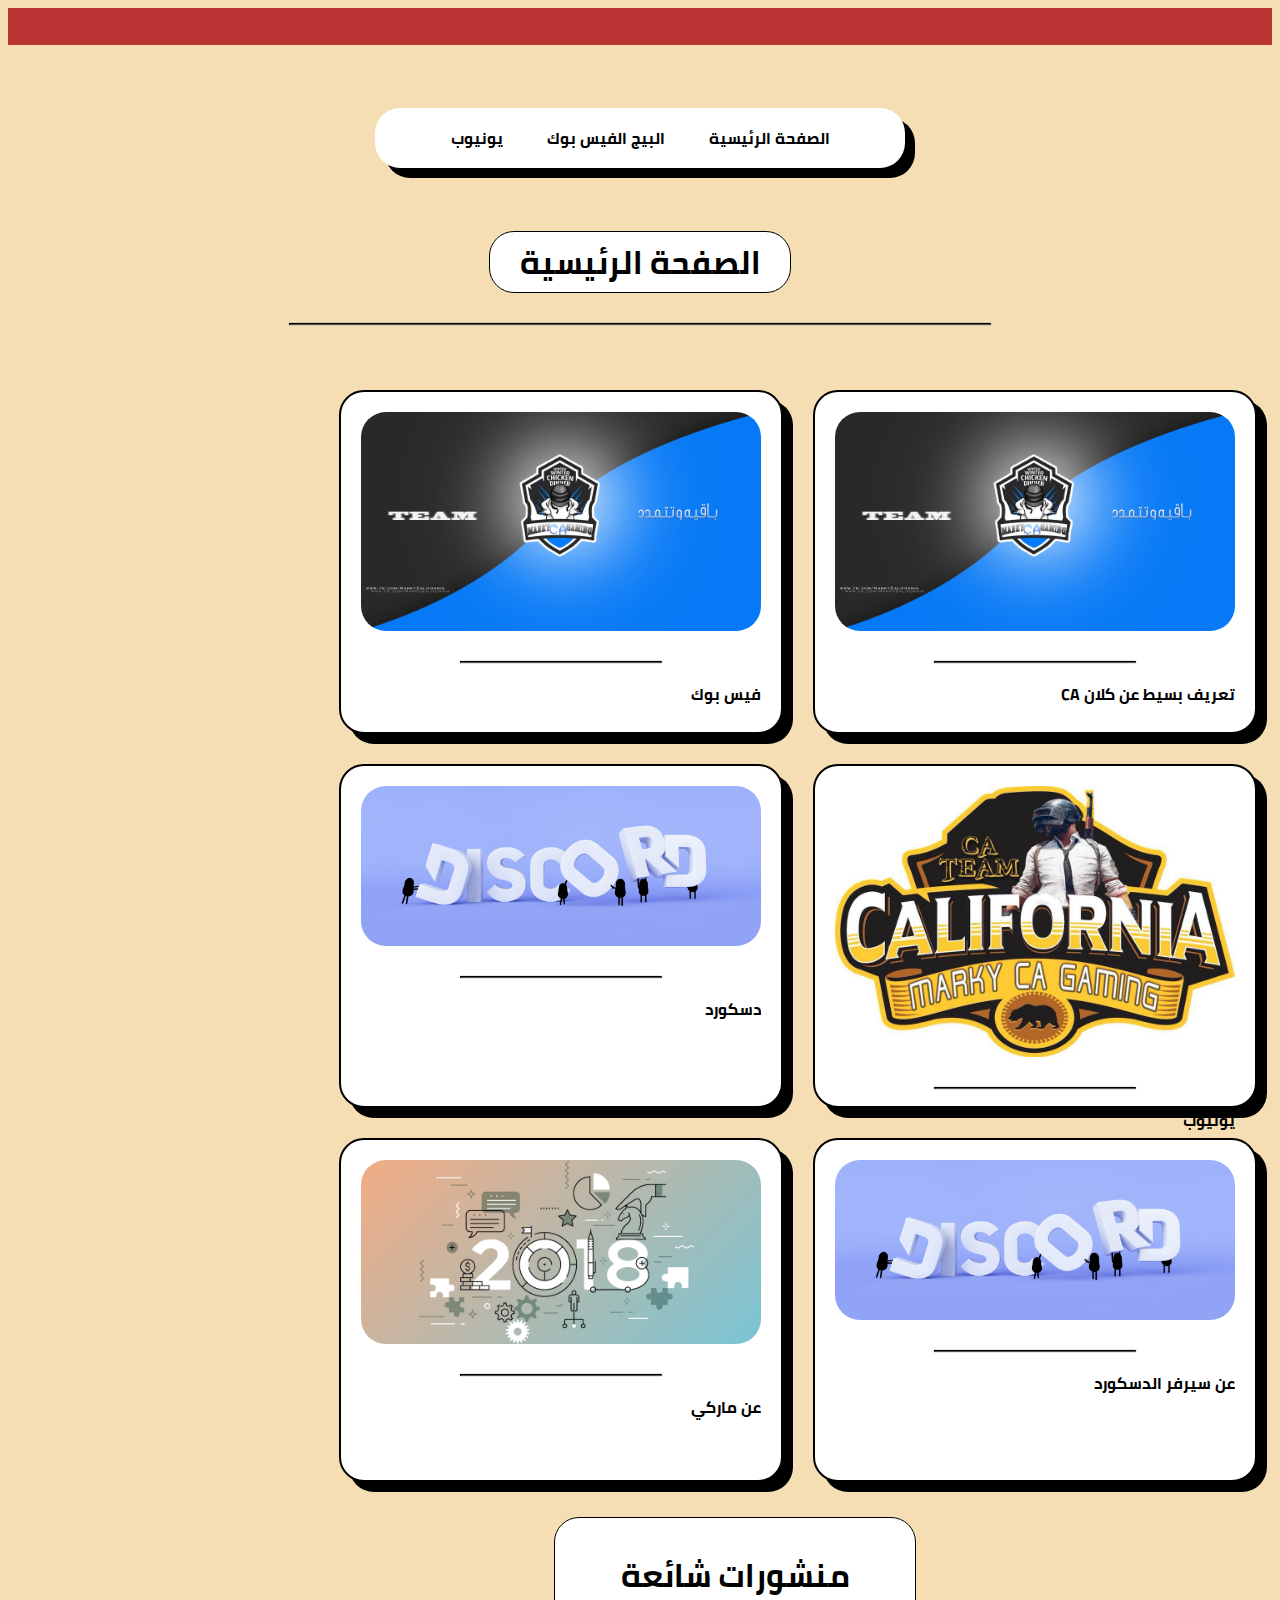
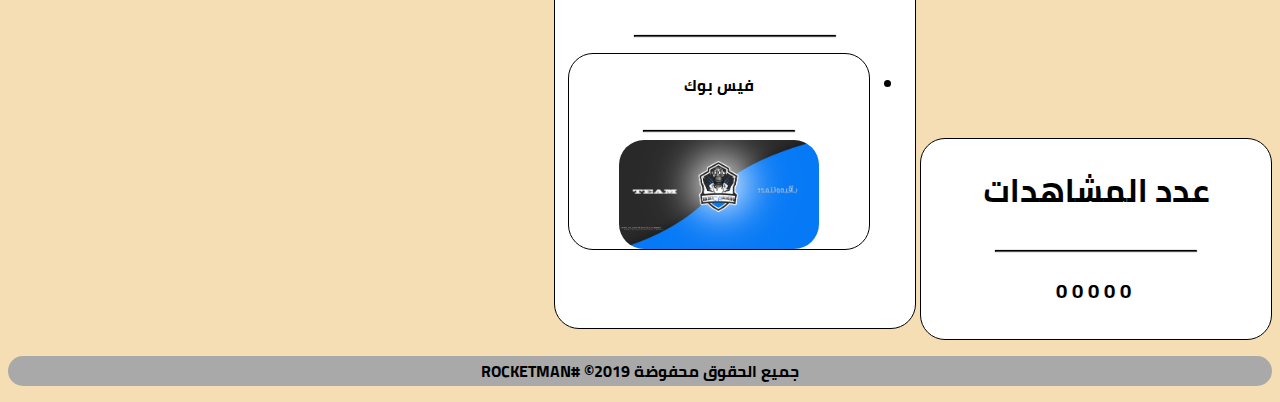
<file: index.html>
<!DOCTYP hyml>
<html>
    <head>
<link rel="icon" href="https://cdn.discordapp.com/attachments/539567141284872200/637704074564730898/20191026_202814.png" type="image/icon type">
        <meta charset="utf8">
        <title>Marky CA Gaming</title>
        <link href="style.css" rel="stylesheet" >
<div align="center">
 <marquee behavior="alternate" bgcolor="#bb3434" direction="left" height:="" 
 loop="7" scrollamount="1" scrolldelay="2" width="100%">
 <span style="font-size: 20px;color:#FFFFFF">
 New Website For Marky CA Gaming</span></marquee>
</div>

    </head>
    <body dir="rtl">
        <nav>
            <ul>
                 <a href="index.html"> <li>الصفحة الرئيسية</li></a>
                <a href="blog.html"> <li>البيج الفيس بوك</li></a>
                <a href="https://www.youtube.com/channel/UCHYS-JonWxpCRHR940MrH5w"> <li>يونيوب</li></a>
            </ul>
        </nav>
        
        <section>
            <h1>الصفحة الرئيسية</h1>
            <hr>
            <div class="div-big">
                <div class="div-small">
                    <a href="m1.html">
                    <img class="img1" src="host.png">
                    <hr>
                    <p>تعريف بسيط عن كلان   CA </p>
                        </a>
                
                </div>
                 <div class="div-small">
                    <a href="m2.html">
                    <img class="img1" src="img%206.jpg">
                    <hr>
                    <p>فيس بوك</p>
                        </a>
                </div>
                 <div class="div-small">
                    <a href="m3.html">
                    <img class="img1" src="img%202.jpg">
                    <hr>
                    <p >يوتيوب</p>
                        </a>
                </div>
                 <div class="div-small">
                    <a href="m4.html">
                    <img class="img1" src="img%203.jpg">
                    <hr>
                    <p >دسكورد</p>
                        </a>
                </div>
                  <div class="div-small">
                    <a href="m5.html">
                    <img class="img1" src="img%203.jpg">
                    <hr>
                    <p >عن سيرفر الدسكورد</p>
                        </a>
                </div>
                  <div class="div-small">
                   <a href="m6.html">
                    <img class="img1" src="img5.jpg">
                    <hr>
                    <p >عن ماركي </p>
                        </a>
                </div>
            </div>
        </section>
        <aside class="aside1">
            <h1>عدد المشاهدات</h1>
            <hr class="hr-aside">
            <p class="viwo">00000</p>
        </aside>
        <aside class="aside2">
         <h1>منشورات شائعة</h1>
            <hr class="hr-aside">
            <ul>
               <li>
                <p >فيس بوك </p>
                    <hr class="hr-aside2">
                   <img class="img2" src="img%206.jpg">
                </li>
            </ul>
        </aside>
        <div class="cler"></div>
        <footer>
        <p>جميع الحقوق محفوضة 2019&copy; #ROCKETMAN </p>
        </footer>
    </body>
</html>
</file>
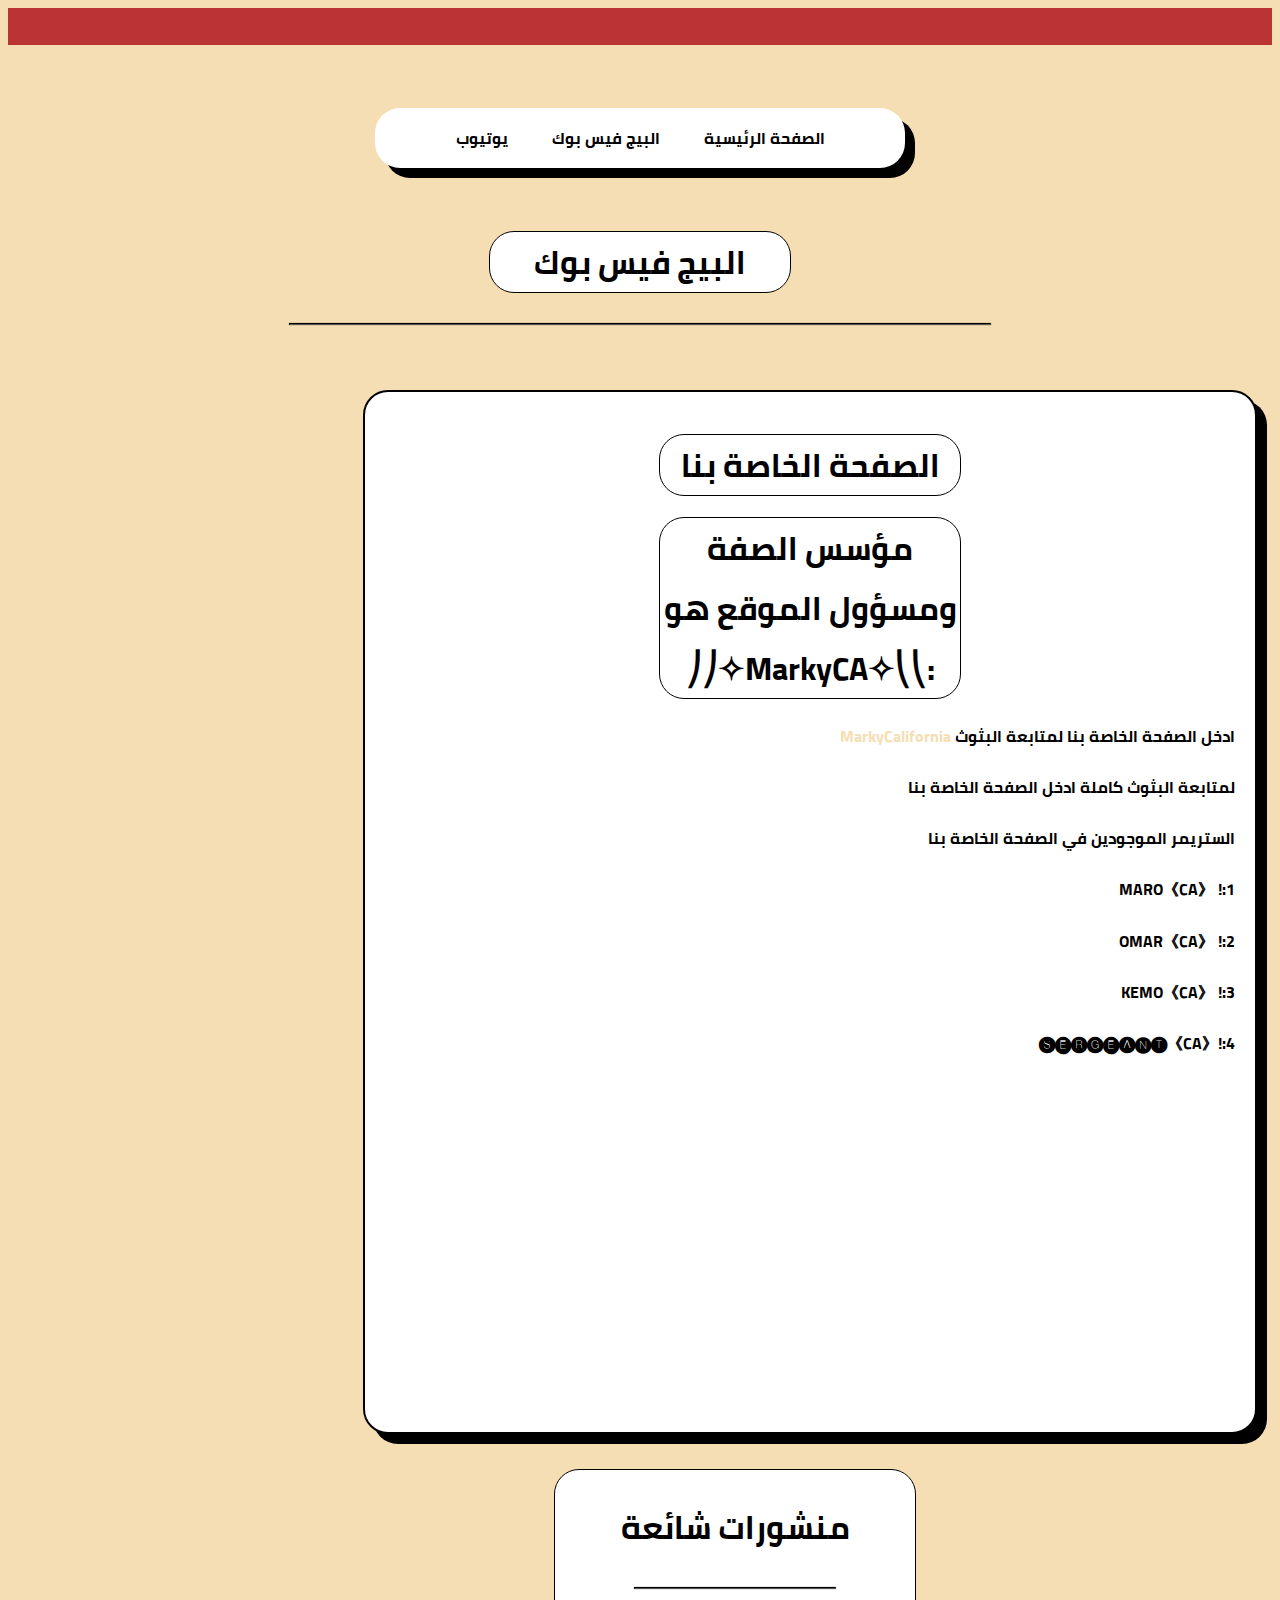
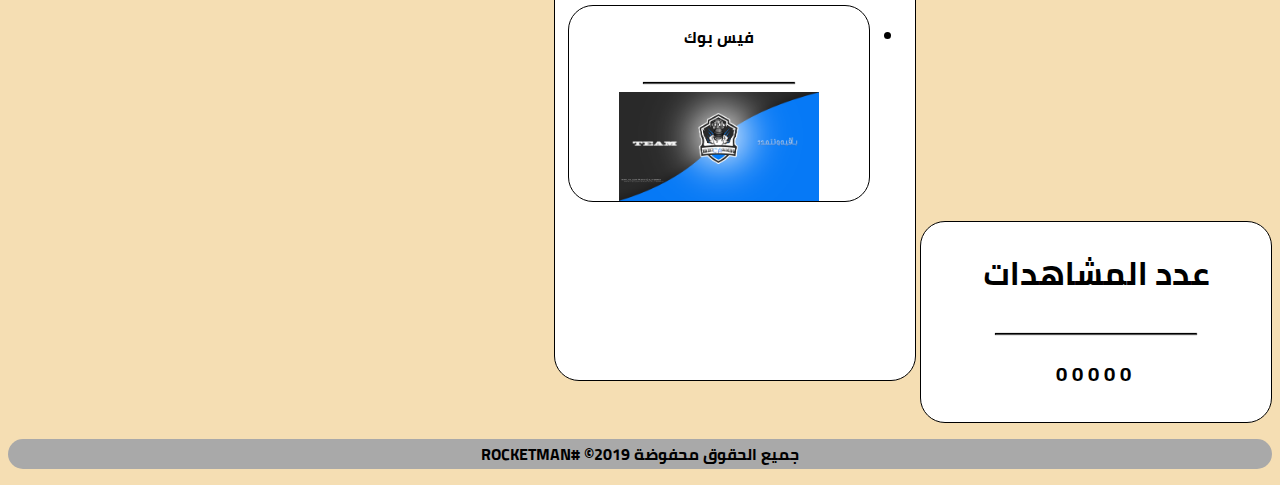
<file: blog.html>
<!DOCTYP hyml>
<html>
    <head>
<link rel="icon" href="https://cdn.discordapp.com/attachments/539567141284872200/637704074564730898/20191026_202814.png" type="image/icon type">
        <meta charset="utf8">
        <meta charset="utf8">
        <title>MarkyCA</title>
        <link href="style-blog.css" rel="stylesheet" >
<div align="center">
 <marquee behavior="alternate" bgcolor="#bb3434" direction="left" height:="" 
 loop="7" scrollamount="1" scrolldelay="2" width="100%">
 <span style="font-size: 20px;color:#FFFFFF">
 New Website For Marky CA Gaming</span></marquee>
</div>

    </head>
    <body dir="rtl">
        <nav>
            <ul>
                <a href="index.html"> <li>الصفحة الرئيسية</li></a>
                <a href="blog.html"> <li>البيج فيس بوك</li></a>
                <a href="https://www.youtube.com/channel/UCHYS-JonWxpCRHR940MrH5w/featured"> <li>يوتيوب</li></a>
            </ul>
        </nav>
        
        <section>
            <h1>البيج فيس بوك</h1>
            <hr>
            <div class="div-big">
                <div class="div-small">
                <h1>الصفحة الخاصة بنا </h1>
                    <h1> مؤسس الصفة ومسؤول الموقع هو :⎝⎝✧MarkyCA✧⎠⎠ </h1>

                    <p>ادخل الصفحة الخاصة بنا لمتابعة البثوث <a href="https://www.facebook.com/MarkyCalifornia/">MarkyCalifornia </a></p>
                  <h4> لمتابعة البثوث كاملة ادخل الصفحة الخاصة بنا </h4>
<h4> الستريمر الموجودين في الصفحة الخاصة بنا </h4>
  <h4> 1:! 《CA》MARO  </h4>
  <h4> 2:! 《CA》OMAR </h4>
  <h4> 3:! 《CA》KEMO </h4>
                     <h4>   4:!《CA》🅢🅔🅡🅖🅔🅐🅝🅣  </h4>
                    </div>
            </div>
        </section>
         <aside class="aside1">
            <h1>عدد المشاهدات</h1>
            <hr class="hr-aside">
            <p class="viwo">00000</p>
        </aside>
        <aside class="aside2">
         <h1>منشورات شائعة</h1>
            <hr class="hr-aside">
            <ul>
               <li>
                <p>فيس بوك</p>
                    <hr class="hr-aside2">
                   <img class="img2" src="host.png">
                </li>
            </ul>
        </aside>
        <div class="cler"></div>
        <footer>
        <p>جميع الحقوق محفوضة 2019&copy;  #ROCKETMAN </p>
        </footer>
    </body>
</html>
</file>
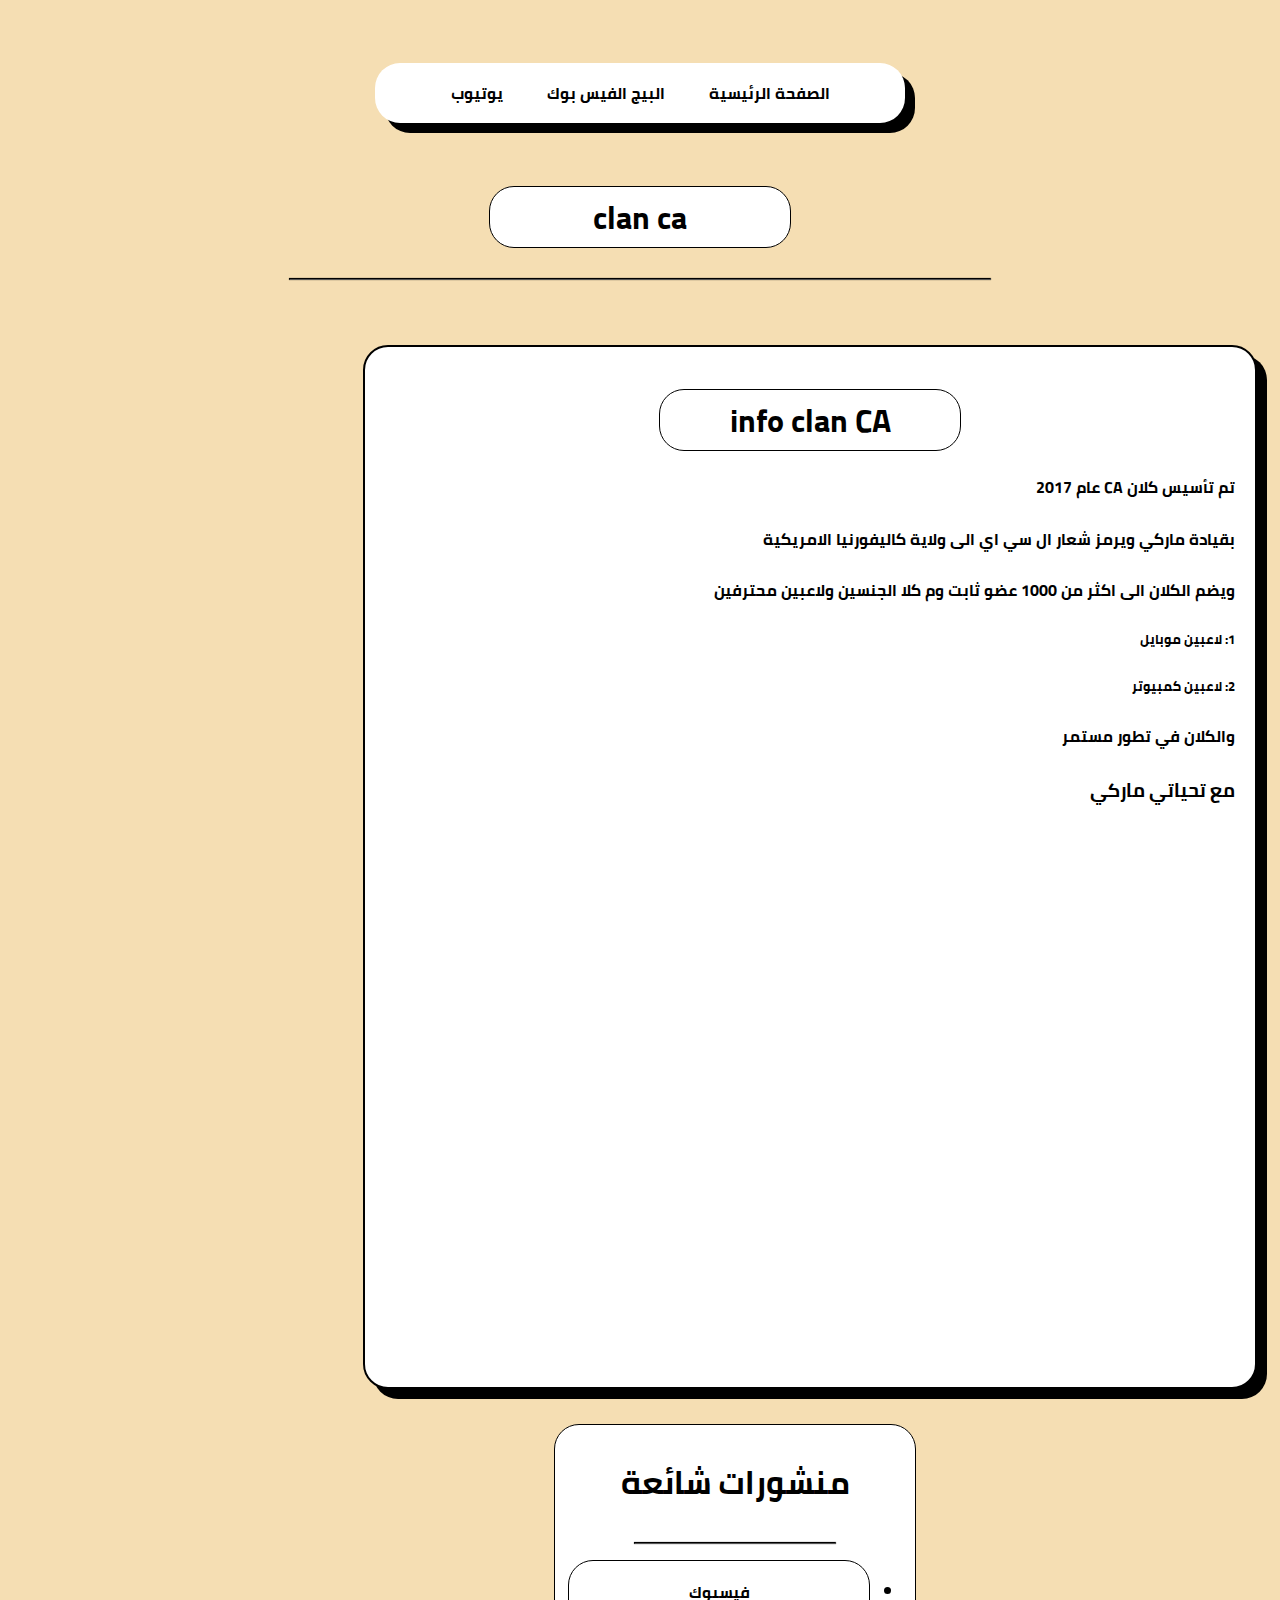
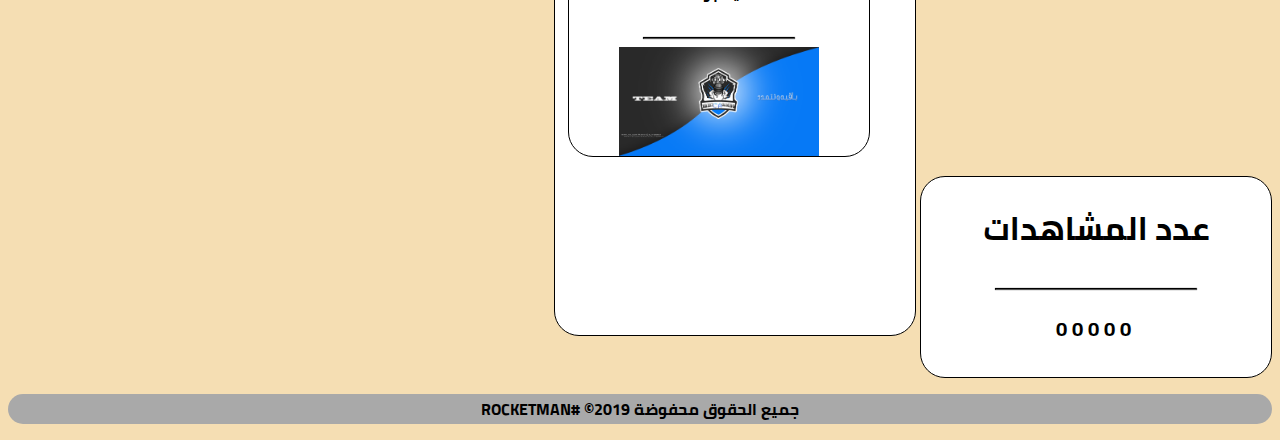
<file: m1.html>
<!DOCTYP hyml>
<html>
    <head>
<link rel="icon" href="https://cdn.discordapp.com/attachments/539567141284872200/637704074564730898/20191026_202814.png" type="image/icon type">
        <meta charset="utf8">
        <meta charset="utf8">
        <title>كلان ca</title>
        <link href="stele-m1.css" rel="stylesheet" >
    </head>
    <body dir="rtl">
        <nav>
            <ul>
                 <a href="index.html"> <li>الصفحة الرئيسية</li></a>
                <a href="blog.html"> <li>البيج الفيس بوك</li></a>
                <a href="https://www.youtube.com/channel/UCHYS-JonWxpCRHR940MrH5w/featured"> <li>يوتيوب</li></a>
            </ul>
        </nav>
        
        <section>
            <h1>clan ca</h1>
            <hr>
            <div class="div-big">
                <div class="div-small">
                <h1>info clan CA</h1>
                <p>تم تأسيس كلان CA عام 2017 </p>
                    <h4> بقيادة ماركي ويرمز شعار ال سي اي الى ولاية كاليفورنيا الامريكية </h4>
                    <h4> ويضم الكلان الى اكثر من 1000 عضو ثابت وم كلا الجنسين ولاعبين محترفين </h4>
                    <h5> 1: لاعبين موبايل </h5>
<h5> 2: لاعبين كمبيوتر </h5>
                    <h4> والكلان في تطور مستمر </h4>
                    <h3> مع تحياتي ماركي </h3>
                    </div>
            </div>
        </section>
         <aside class="aside1">
            <h1>عدد المشاهدات</h1>
            <hr class="hr-aside">
            <p class="viwo">00000</p>
        </aside>
        <aside class="aside2">
         <h1>منشورات شائعة</h1>
            <hr class="hr-aside">
            <ul>
               <li>
                <p>فيسبوك</p>
                    <hr class="hr-aside2">
                   <img class="img2" src="host.png">
                </li>
            </ul>
        </aside>
        <div class="cler"></div>
        <footer>
        <p>جميع الحقوق محفوضة 2019&copy; #ROCKETMAN </p>
        </footer>
    </body>
</html>
</file>
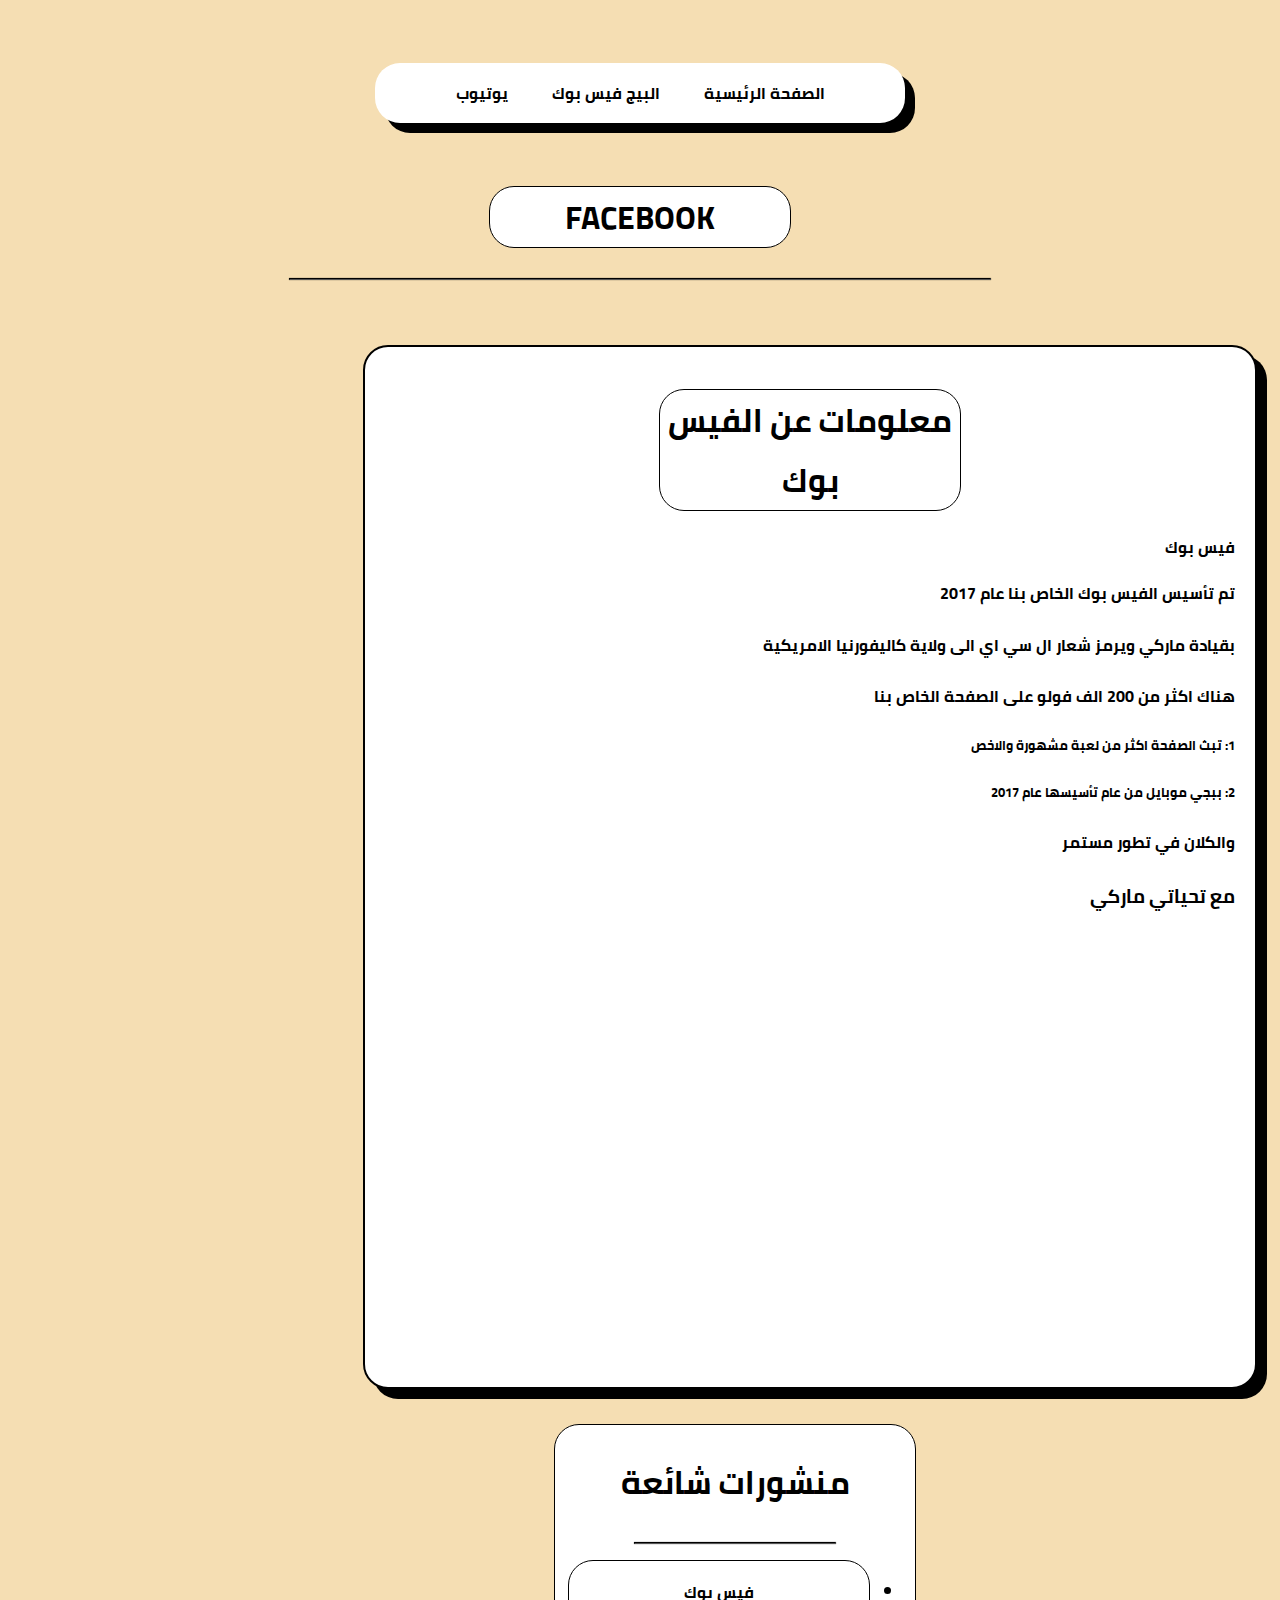
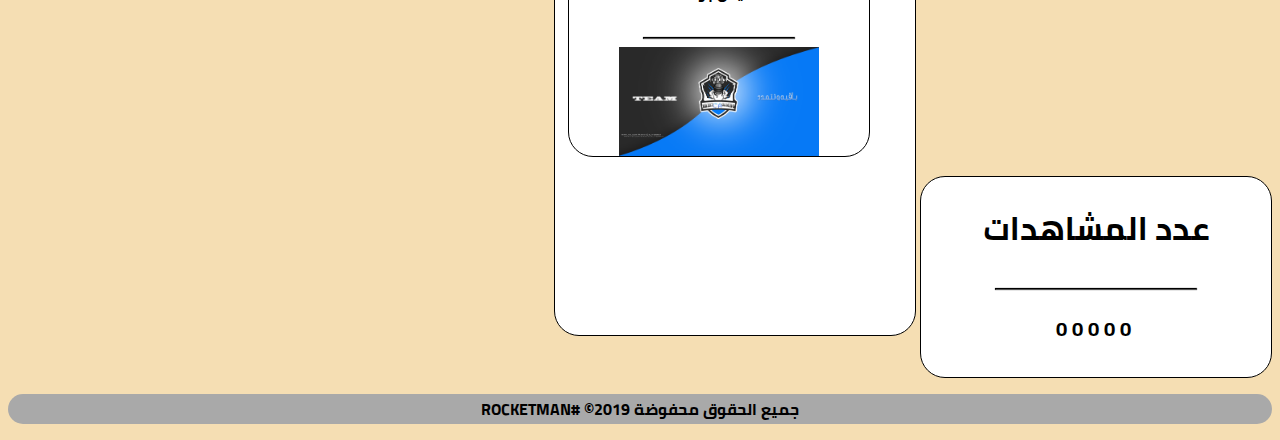
<file: m2.html>
<!DOCTYP hyml>
<html>
    <head>
<link rel="icon" href="https://cdn.discordapp.com/attachments/539567141284872200/637704074564730898/20191026_202814.png" type="image/icon type">
        <meta charset="utf8">
        <meta charset="utf8">
        <title>Info Facebook</title>
        <link href="stele-m1.css" rel="stylesheet" >
    </head>
    <body dir="rtl">
        <nav>
            <ul>
                 <a href="index.html"> <li>الصفحة الرئيسية</li></a>
                <a href="blog.html"> <li>البيج فيس بوك</li></a>
                <a href="https://www.youtube.com/channel/UCHYS-JonWxpCRHR940MrH5w"> <li>يوتيوب</li></a>
            </ul>
        </nav>
        
        <section>
            <h1>FACEBOOK</h1>
            <hr>
            <div class="div-big">
                <div class="div-small">
                <h1>معلومات عن الفيس بوك</h1>
                <p> فيس بوك </p>
                <p>تم تأسيس الفيس بوك الخاص بنا عام 2017 </p>
                    <h4> بقيادة ماركي ويرمز شعار ال سي اي الى ولاية كاليفورنيا الامريكية </h4>
                    <h4> هناك اكثر من 200 الف فولو على الصفحة الخاص بنا  </h4>
                    <h5> 1: تبث الصفحة اكثر من لعبة مشهورة والاخص  </h5>
<h5> 2: ببجي موبايل من عام تأسيسها عام 2017 </h5>
                    <h4> والكلان في تطور مستمر </h4>
                    <h3> مع تحياتي ماركي </h3>
                    </div>
            </div>
        </section>
         <aside class="aside1">
            <h1>عدد المشاهدات</h1>
            <hr class="hr-aside">
            <p class="viwo">00000</p>
        </aside>
        <aside class="aside2">
         <h1>منشورات شائعة</h1>
            <hr class="hr-aside">
            <ul>
               <li>
                <p>فيس بوك</p>
                    <hr class="hr-aside2">
                   <img class="img2" src="host.png">
                </li>
            </ul>
        </aside>
        <div class="cler"></div>
        <footer>
        <p>جميع الحقوق محفوضة 2019&copy; #ROCKETMAN </p>
        </footer>
    </body>
</html>
</file>
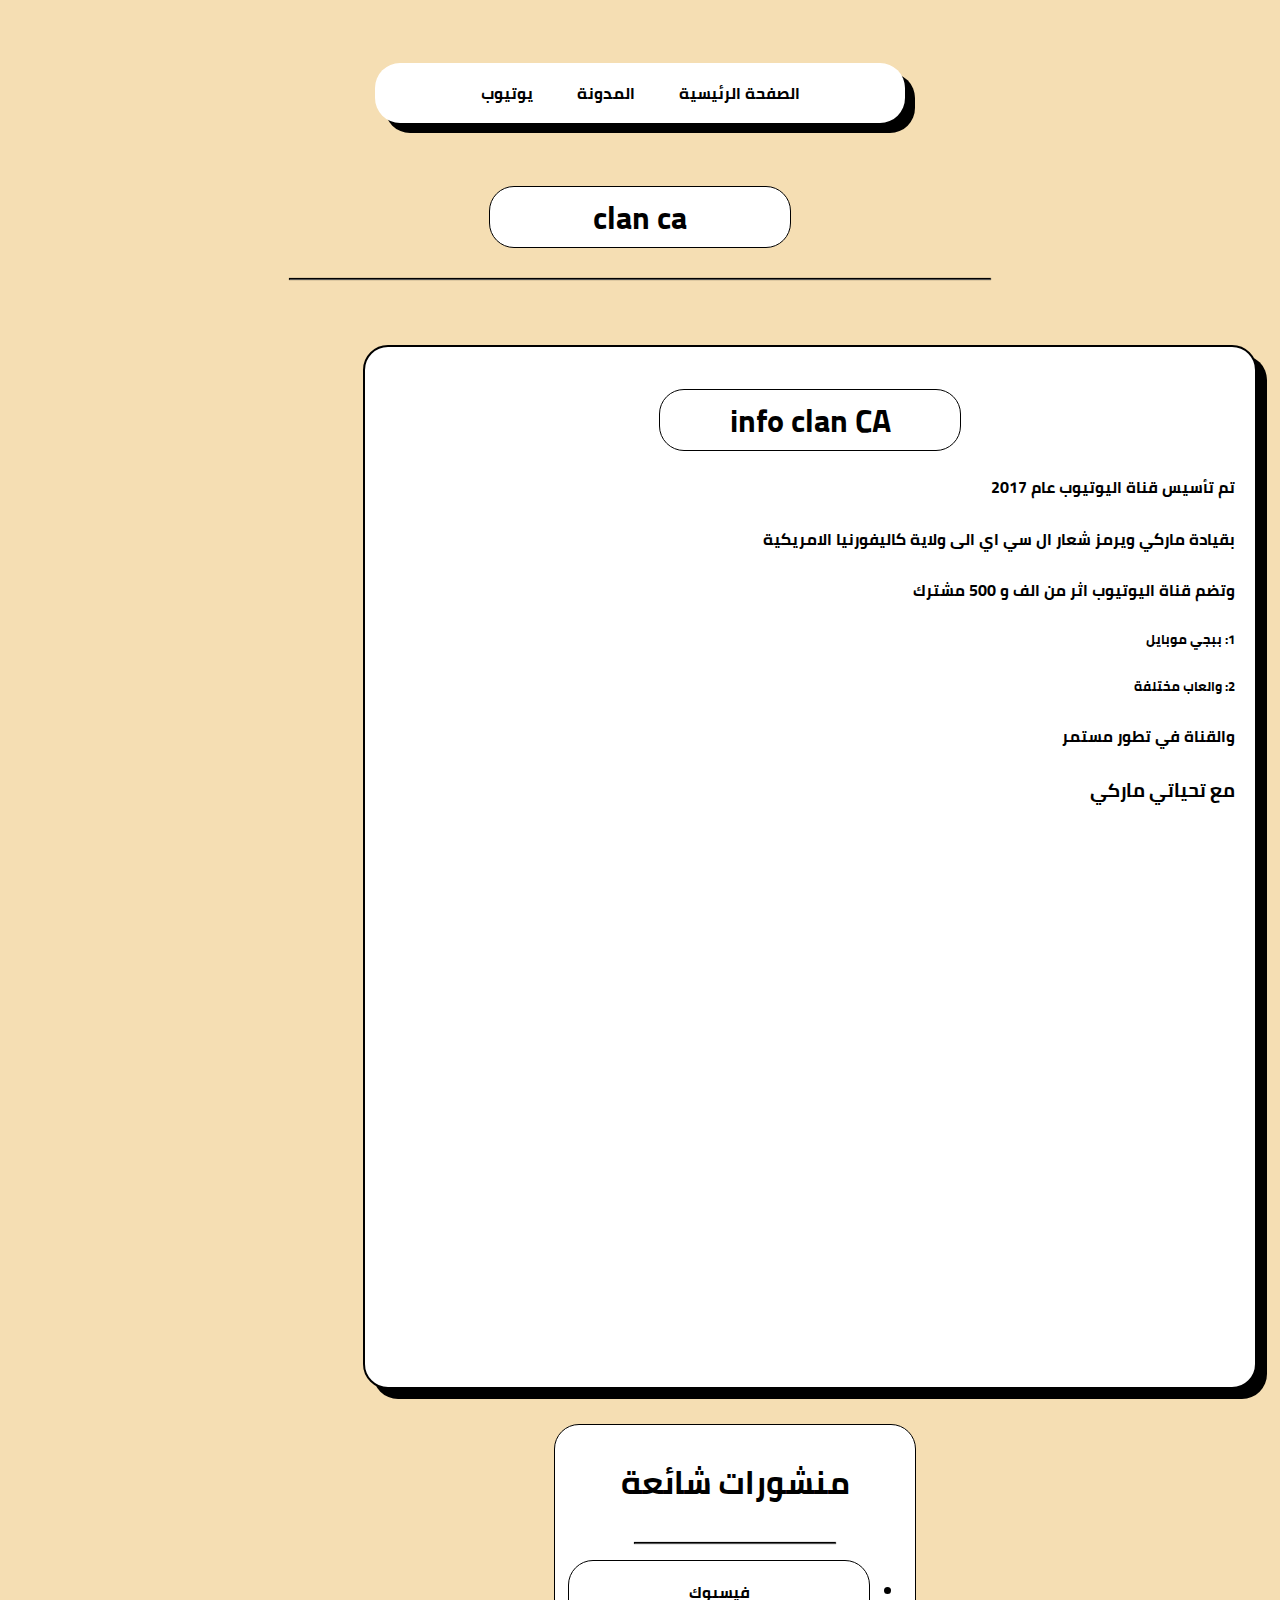
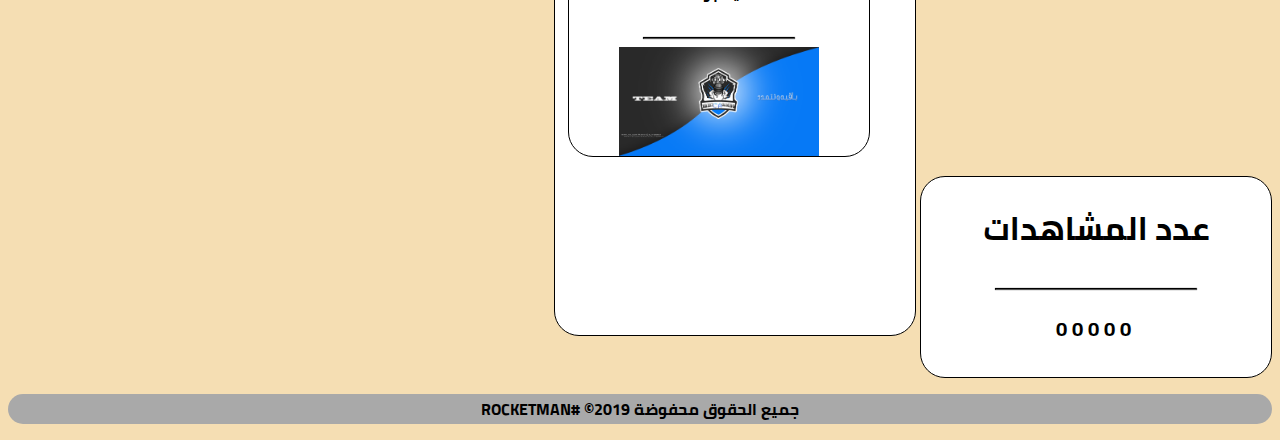
<file: m3.html>
<!DOCTYP hyml>
<html>
    <head>
<link rel="icon" href="https://cdn.discordapp.com/attachments/539567141284872200/637704074564730898/20191026_202814.png" type="image/icon type">
        <meta charset="utf8">
        <meta charset="utf8">
        <title>قناة اليوتيوب</title>
        <link href="stele-m1.css" rel="stylesheet" >
    </head>
    <body dir="rtl">
        <nav>
            <ul>
                 <a href="index.html"> <li>الصفحة الرئيسية</li></a>
                <a href="blog.html"> <li>المدونة</li></a>
                <a href="https://www.youtube.com/channel/UCHYS-JonWxpCRHR940MrH5w"> <li>يوتيوب</li></a>
            </ul>
        </nav>
        
        <section>
            <h1>clan ca</h1>
            <hr>
            <div class="div-big">
                <div class="div-small">
                <h1>info clan CA</h1>
                <p>تم تأسيس قناة اليوتيوب عام 2017</p>
                    <h4> بقيادة ماركي ويرمز شعار ال سي اي الى ولاية كاليفورنيا الامريكية </h4>
                    <h4> وتضم قناة اليوتيوب اثر من الف و 500 مشترك </h4>
                    <h5> 1: ببجي موبايل  </h5>
<h5> 2: والعاب مختلفة </h5>
                    <h4> والقناة في تطور مستمر </h4>
                    <h3> مع تحياتي ماركي </h3>
                    </div>
            </div>
        </section>
         <aside class="aside1">
            <h1>عدد المشاهدات</h1>
            <hr class="hr-aside">
            <p class="viwo">00000</p>
        </aside>
        <aside class="aside2">
         <h1>منشورات شائعة</h1>
            <hr class="hr-aside">
            <ul>
               <li>
                <p>فيسبوك</p>
                    <hr class="hr-aside2">
                   <img class="img2" src="host.png">
                </li>
            </ul>
        </aside>
        <div class="cler"></div>
        <footer>
        <p>جميع الحقوق محفوضة 2019&copy; #ROCKETMAN </p>
        </footer>
    </body>
</html>
</file>
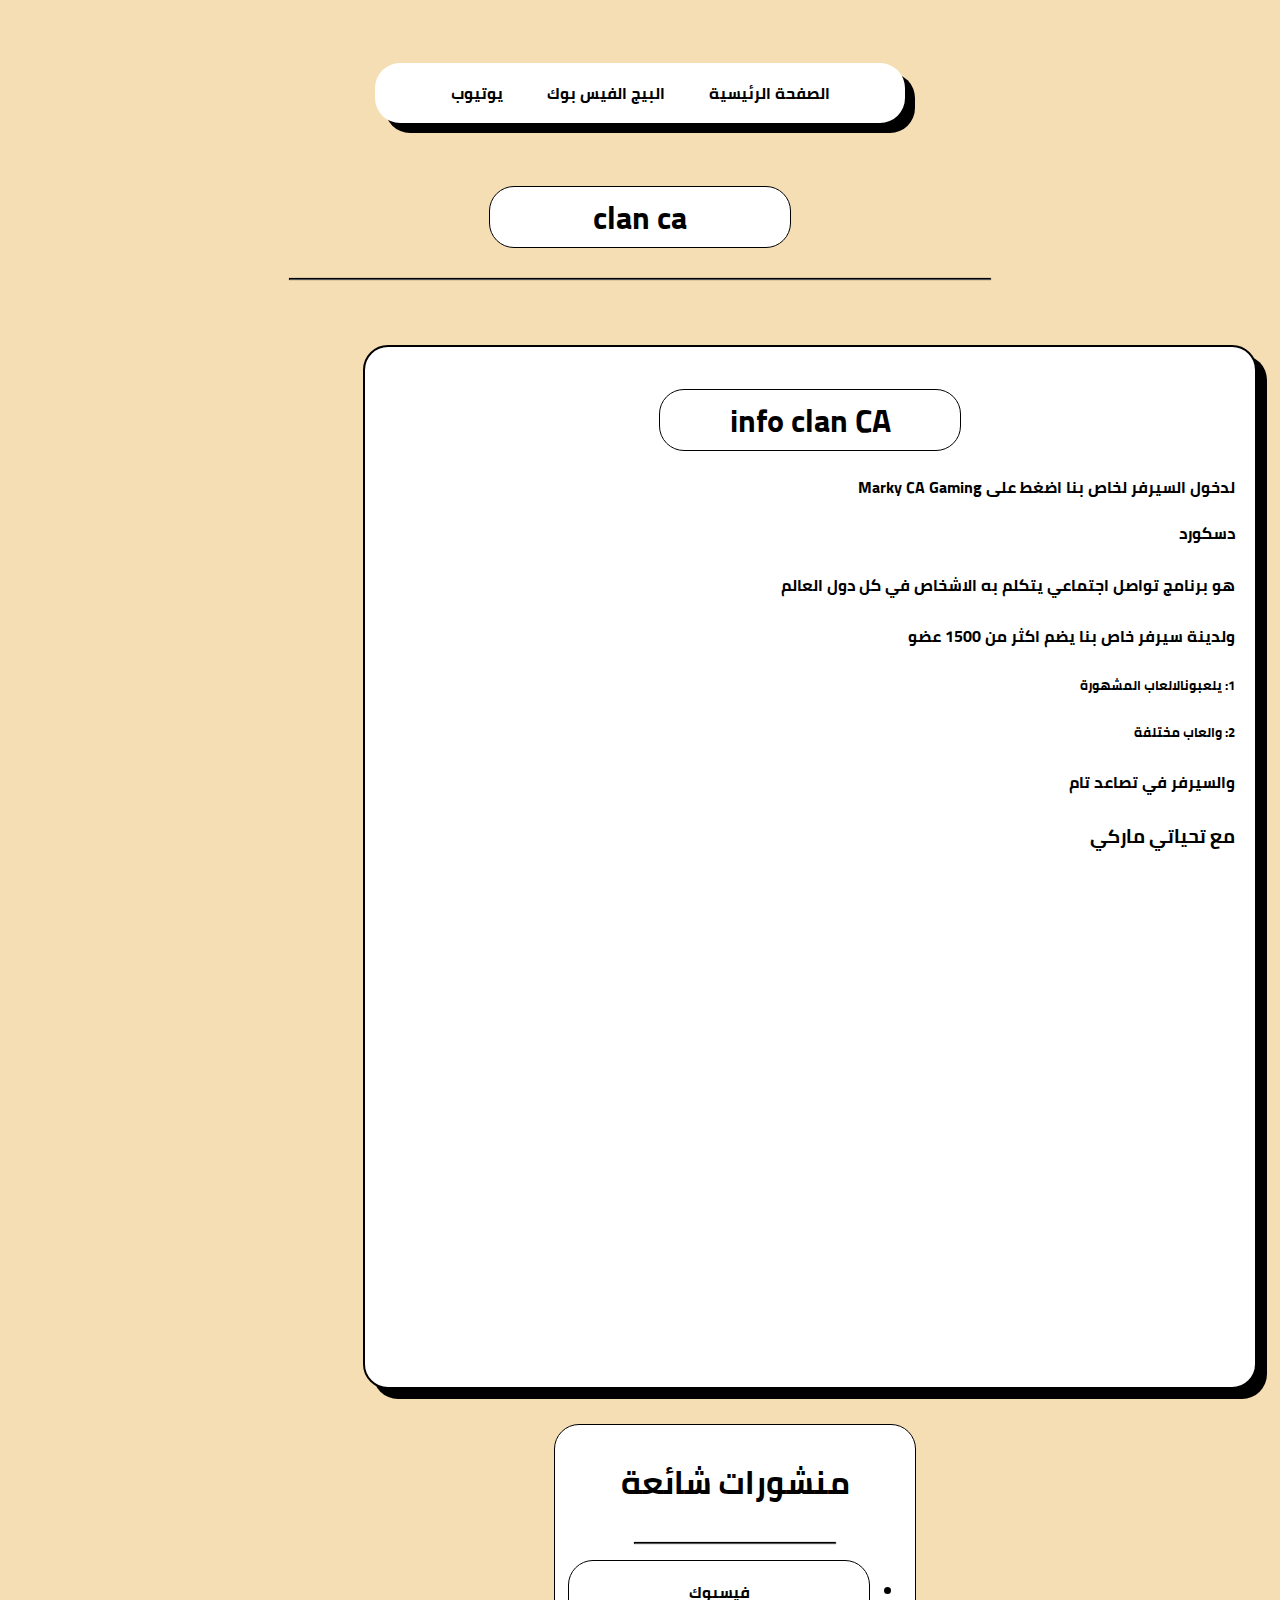
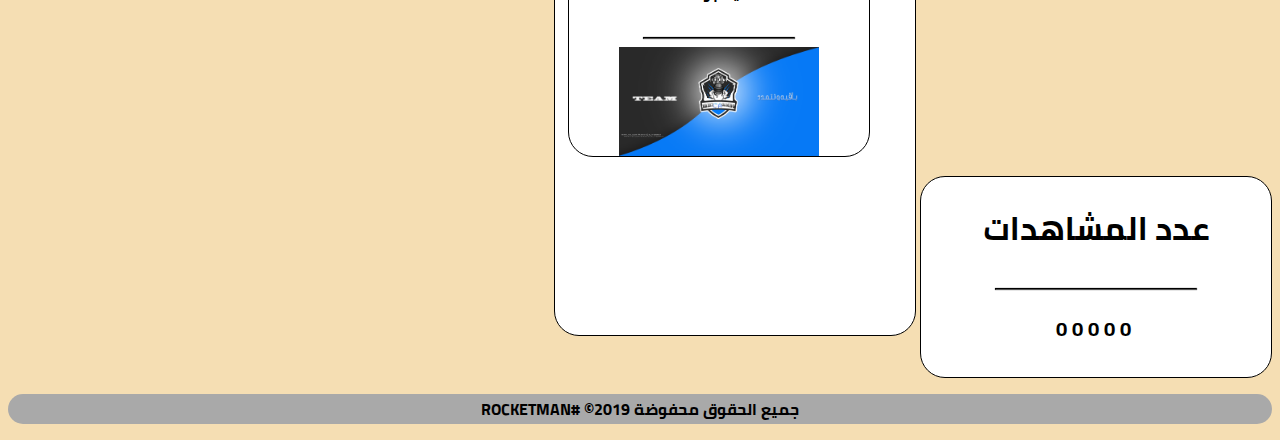
<file: m4.html>
<!DOCTYP hyml>
<html>
    <head>
<link rel="icon" href="https://cdn.discordapp.com/attachments/539567141284872200/637704074564730898/20191026_202814.png" type="image/icon type">
        <meta charset="utf8">
        <meta charset="utf8">
        <title>تعريف الدسكورد</title>
        <link href="stele-m1.css" rel="stylesheet" >
    </head>
    <body dir="rtl">
        <nav>
            <ul>
                 <a href="index.html"> <li>الصفحة الرئيسية</li></a>
                <a href="blog.html"> <li>البيج الفيس بوك</li></a>
                <a href="https://www.youtube.com/channel/UCHYS-JonWxpCRHR940MrH5w"> <li>يوتيوب</li></a>
            </ul>
        </nav>
        
        <section>
            <h1>clan ca</h1>
            <hr>
            <div class="div-big">
                <div class="div-small">
                <h1>info clan CA</h1>
   <p>لدخول السيرفر لخاص بنا اضغط على  <a href="https://discord.gg/HuvH6wT">Marky CA Gaming </a></p>
                <p>دسكورد</p>
                    <h4> هو برنامج تواصل اجتماعي يتكلم به الاشخاص في كل دول العالم </h4>
                    <h4> ولدينة سيرفر خاص بنا يضم اكثر من 1500 عضو  </h4>
                    <h5> 1: يلعبونالالعاب المشهورة  </h5>
<h5> 2: والعاب مختلفة </h5>
                    <h4> والسيرفر في تصاعد تام </h4>
                    <h3> مع تحياتي ماركي </h3>
                    </div>
            </div>
        </section>
         <aside class="aside1">
            <h1>عدد المشاهدات</h1>
            <hr class="hr-aside">
            <p class="viwo">00000</p>
        </aside>
        <aside class="aside2">
         <h1>منشورات شائعة</h1>
            <hr class="hr-aside">
            <ul>
               <li>
                <p>فيسبوك</p>
                    <hr class="hr-aside2">
                   <img class="img2" src="host.png">
                </li>
            </ul>
        </aside>
        <div class="cler"></div>
        <footer>
        <p>جميع الحقوق محفوضة 2019&copy; #ROCKETMAN </p>
        </footer>
    </body>
</html>
</file>
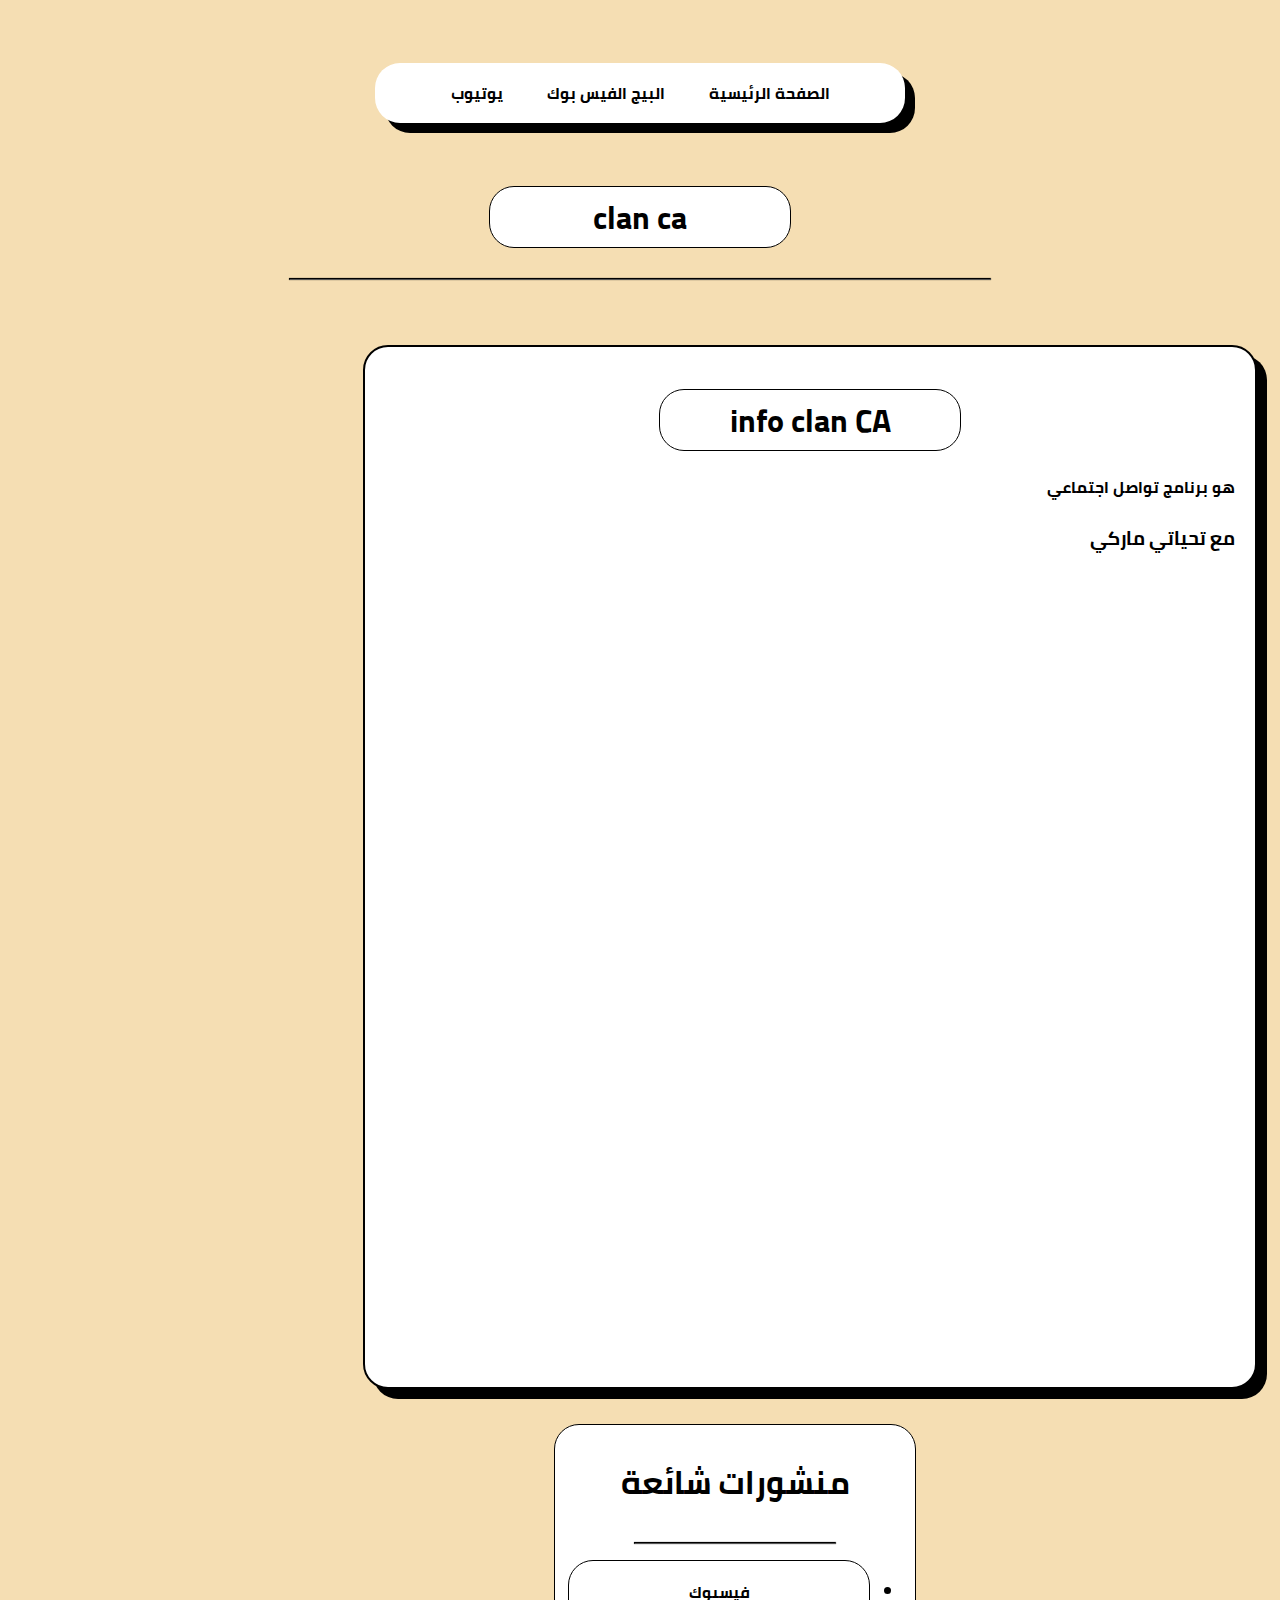
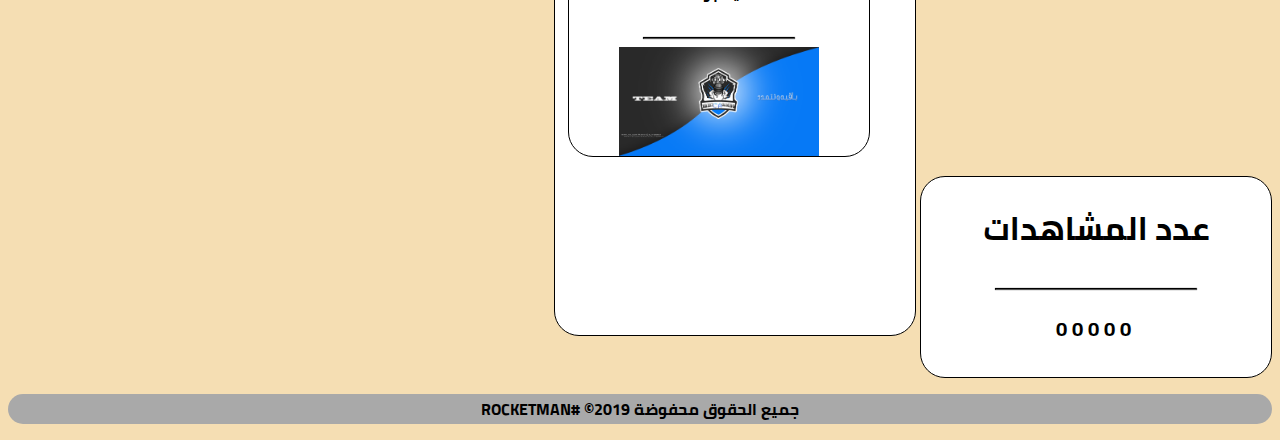
<file: m5.html>
<!DOCTYP hyml>
<html>
    <head>
<link rel="icon" href="https://cdn.discordapp.com/attachments/539567141284872200/637704074564730898/20191026_202814.png" type="image/icon type">
        <meta charset="utf8">
        <meta charset="utf8">
        <title>doscord</title>
        <link href="stele-m1.css" rel="stylesheet" >
    </head>
    <body dir="rtl">
        <nav>
            <ul>
                 <a href="index.html"> <li>الصفحة الرئيسية</li></a>
                <a href="blog.html"> <li>البيج الفيس بوك</li></a>
                <a href="https://www.youtube.com/channel/UCHYS-JonWxpCRHR940MrH5w/featured"> <li>يوتيوب</li></a>
            </ul>
        </nav>
        
        <section>
            <h1>clan ca</h1>
            <hr>
            <div class="div-big">
                <div class="div-small">
                <h1>info clan CA</h1>
                <p>هو برنامج تواصل اجتماعي </p>
                    <h3> مع تحياتي ماركي </h3>
                    </div>
            </div>
        </section>
         <aside class="aside1">
            <h1>عدد المشاهدات</h1>
            <hr class="hr-aside">
            <p class="viwo">00000</p>
        </aside>
        <aside class="aside2">
         <h1>منشورات شائعة</h1>
            <hr class="hr-aside">
            <ul>
               <li>
                <p>فيسبوك</p>
                    <hr class="hr-aside2">
                   <img class="img2" src="host.png">
                </li>
            </ul>
        </aside>
        <div class="cler"></div>
        <footer>
        <p>جميع الحقوق محفوضة 2019&copy; #ROCKETMAN </p>
        </footer>
    </body>
</html>
</file>
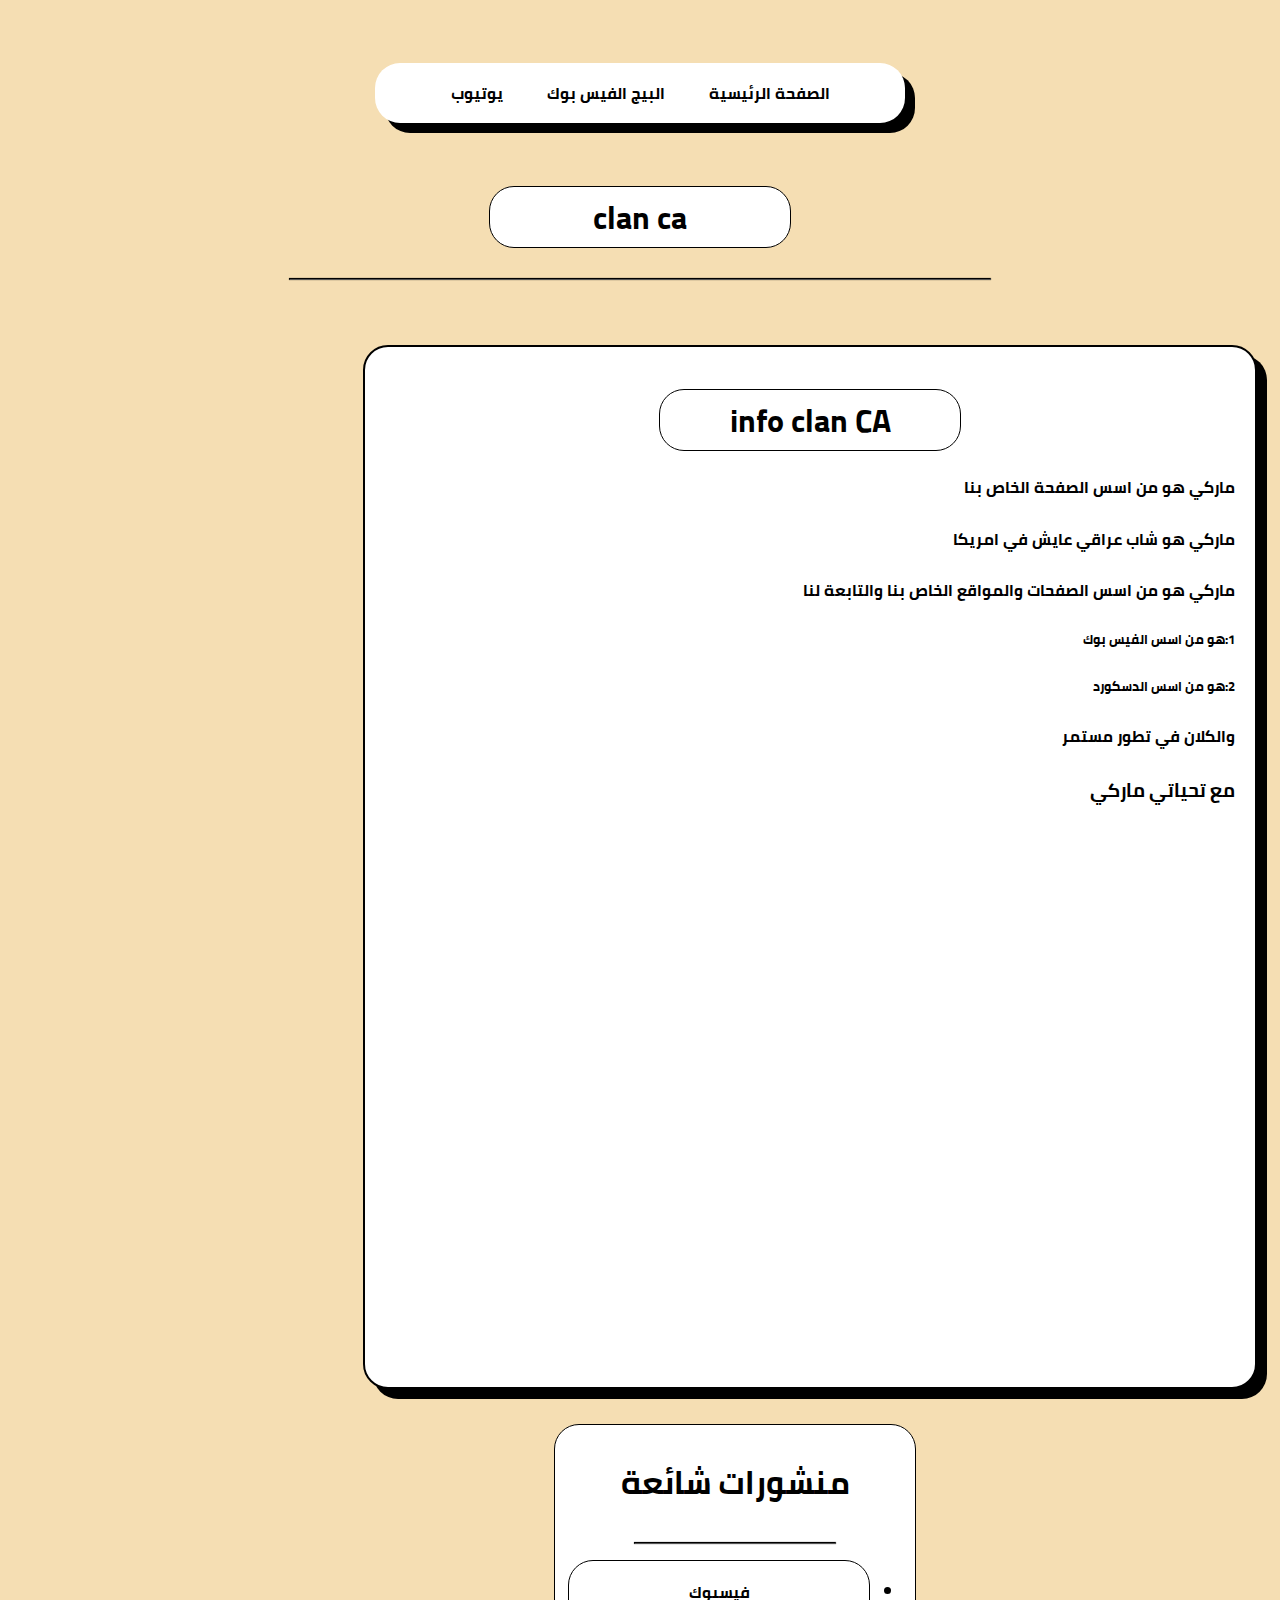
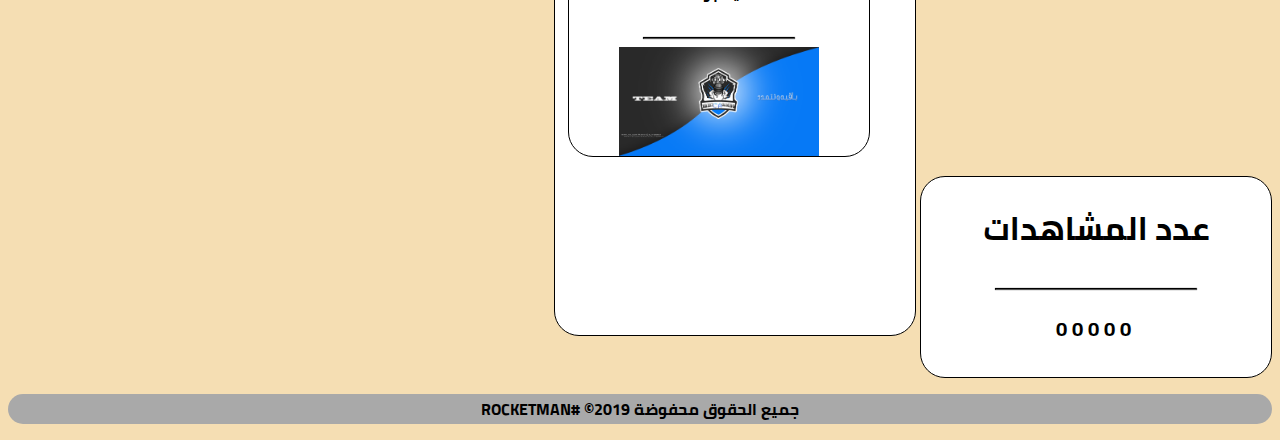
<file: m6.html>
<!DOCTYP hyml>
<html>
    <head>
<link rel="icon" href="https://cdn.discordapp.com/attachments/539567141284872200/637704074564730898/20191026_202814.png" type="image/icon type">
        <meta charset="utf8">
        <meta charset="utf8">
        <title>ماركي</title>
        <link href="stele-m1.css" rel="stylesheet" >
    </head>
    <body dir="rtl">
        <nav>
            <ul>
                 <a href="index.html"> <li>الصفحة الرئيسية</li></a>
                <a href="blog.html"> <li>البيج الفيس بوك</li></a>
                <a href="https://www.youtube.com/channel/UCHYS-JonWxpCRHR940MrH5w/featured"> <li>يوتيوب</li></a>
            </ul>
        </nav>
        
        <section>
            <h1>clan ca</h1>
            <hr>
            <div class="div-big">
                <div class="div-small">
                <h1>info clan CA</h1>
                <p>ماركي هو من اسس الصفحة الخاص بنا</p>
                    <h4> ماركي هو شاب عراقي عايش في امريكا  </h4>
                    <h4>ماركي هو من اسس الصفحات والمواقع الخاص بنا والتابعة لنا </h4>
                    <h5> 1:هو من اسس الفيس بوك </h5>
<h5> 2:هو من اسس الدسكورد </h5>
                    <h4> والكلان في تطور مستمر </h4>
                    <h3> مع تحياتي ماركي </h3>
                    </div>
            </div>
        </section>
         <aside class="aside1">
            <h1>عدد المشاهدات</h1>
            <hr class="hr-aside">
            <p class="viwo">00000</p>
        </aside>
        <aside class="aside2">
         <h1>منشورات شائعة</h1>
            <hr class="hr-aside">
            <ul>
               <li>
                <p>فيسبوك</p>
                    <hr class="hr-aside2">
                   <img class="img2" src="host.png">
                </li>
            </ul>
        </aside>
        <div class="cler"></div>
        <footer>
        <p>جميع الحقوق محفوضة 2019&copy; #ROCKETMAN </p>
        </footer>
    </body>
</html>
</file>
<file: style.css>
@font-face {
    font-family:careo;
    src: url("fonts/Cairo-Bold.ttf");
}


body {
    background-color: wheat;
    font-family: careo;
    
    
}

nav ul a li  {
    list-style-type: none;
    display: inline-block;
    margin-left: 20px;
    margin-right: 20px;
    color: black;
    text-align: center;
}    


nav ul {
    text-align: center;
    margin: 5%;
    background-color:white;
    min-width: 350px;
    max-width: 500px;
    margin-left: auto;
    margin-right: auto;
    display: block;
    border-radius:25px;
    padding: 15px;
    box-shadow: 10px 10px #000;
   transition: 0.5s;
}
nav ul:hover{
    box-shadow: 0px 0px 20px 0px #000;
}

nav ul a {
    text-align: center;
}

section h1 {
    text-align: center;
    border:1px solid #000;
     margin-left: auto;
    margin-right: auto;
    display: block;
    min-width: 250px;
    max-width: 300px;
    background-color: white;
    border-radius: 25px;
}

section {
    margin-left: auto;
    margin-right: auto;
    display: block;
   
}

h1 + hr {
    border-color: black;
    width: 700px;
    margin-top: 30px;
    box-shadow: 0px 0px 1px 0px black;
}

.img1 {
    width: 400px;
    border-radius: 25px;
}

.div-small {
    width: 400px;
    height: 300px;
    border-radius: 25px;
    background-color: white;
    padding: 20px;
    border: 2px solid black;
    margin: 15px;
    box-shadow: 10px 10px #000;
    display: inline-block;
    transition: 0.5s;
    float:right; 
    
}
.div-small:hover {
    box-shadow: 0px 5px 0px 0px #000;
    
}
.div-small:active {
 box-shadow: 0px 0px 0px 0px #000;
}
a {
    text-decoration: none;
    color: black;
}


hr ,.hr-aside {
     border-color: black;
    width: 200px;
    margin-top: 30px;
    box-shadow: 0px 0px 1px 0px black;
}

.aside1 {
    background-color: white;
    width: 350px;
    height: 200px;
    border:1px solid #000;
    display: inline-block;
    border-radius: 25px;
    text-align: center;
    margin-top: 20px;
   
    
}
.viwo {
    font-size: 20px;
    letter-spacing: 5px;
}
.aside2 {
    background-color: white;
    width: 350px;
    height: 400px;
    border:1px solid #000;
    display: inline-block;
    border-radius: 25px;
    text-align: center;
    white-space: nowrap;
    overflow: hidden;
    text-overflow: ellipsis;
    margin-top: 20px;
   padding: 5px;
    
}
.div-big {
    margin-top: 50px;
}
aside ul li {
    border:1px solid #000;
    list-style-position: outside;
    width: 300px;
    border-radius: 25px;
    
    
}

.img2 {
    width: 200px;
    border-radius: 25px;
}

.hr-aside2{
     border-color: black;
    width: 150px;
    margin-top: 30px;
    box-shadow: 0px 0px 1px 0px black;
}

footer {
    background-color: darkgray;
    text-align: center;
    padding: 0;
    margin: 0;
    border-radius: 25px;
    
   
}



.cler {
    clear: both;
}

p {
    white-space: nowrap;
    overflow: hidden;
    text-overflow: ellipsis;
}

span {
color: white;
}
</file>
<file: style-blog.css>
@font-face {
    font-family:careo;
    src: url("fonts/Cairo-Bold.ttf");
}


body {
    background-color: wheat;
    font-family: careo;
    
    
}

nav ul a li  {
    list-style-type: none;
    display: inline-block;
    margin-left: 20px;
    margin-right: 20px;
    color: black;
    text-align: center;
}    


nav ul {
    text-align: center;
    margin: 5%;
    background-color:white;
    min-width: 350px;
    max-width: 500px;
    margin-left: auto;
    margin-right: auto;
    display: block;
    border-radius:25px;
    padding: 15px;
    box-shadow: 10px 10px #000;
   transition: 0.5s;
}
nav ul:hover{
    box-shadow: 0px 0px 20px 0px #000;
}

nav ul a {
    text-align: center;
}

section h1 {
    text-align: center;
    border:1px solid #000;
     margin-left: auto;
    margin-right: auto;
    display: block;
    min-width: 250px;
    max-width: 300px;
    background-color: white;
    border-radius: 25px;
}

section {
    margin-left: auto;
    margin-right: auto;
    display: block;
   
}

h1 + hr {
    border-color: black;
    width: 700px;
    margin-top: 30px;
    box-shadow: 0px 0px 1px 0px black;
}

.img1 {
    width: 400px;
    border-radius: 25px;
}

.div-small {
    width: 850px;
    height: 1000px;
    border-radius: 25px;
    background-color: white;
    padding: 20px;
    border: 2px solid black;
    margin: 15px;
    box-shadow: 10px 10px #000;
    display: inline-block;
    transition: 0.5s;
    float:right; 
    
}
.div-small:hover {
    box-shadow: 0px 5px 0px 0px #000;
    
}
.div-small:active {
 box-shadow: 0px 0px 0px 0px #000;
}
a {
    text-decoration: none;
    color: wheat;
}


hr ,.hr-aside {
     border-color: black;
    width: 200px;
    margin-top: 30px;
    box-shadow: 0px 0px 1px 0px black;
}

.aside1 {
    background-color: white;
    width: 350px;
    height: 200px;
    border:1px solid #000;
    display: inline-block;
    border-radius: 25px;
    text-align: center;
    margin-top: 20px;
   
    
}
.viwo {
    font-size: 20px;
    letter-spacing: 5px;
}
.aside2 {
    background-color: white;
    width: 350px;
    height: 500px;
    border:1px solid #000;
    display: inline-block;
    border-radius: 25px;
    text-align: center;
    white-space: nowrap;
    overflow: hidden;
    text-overflow: ellipsis;
    margin-top: 20px;
   padding: 5px;
    
}
.div-big {
    margin-top: 50px;
}
aside ul li {
    border:1px solid #000;
    list-style-position: outside;
    width: 300px;
    border-radius: 25px;
    
    
}

.img2 {
    width: 200px;
}

.hr-aside2{
     border-color: black;
    width: 150px;
    margin-top: 30px;
    box-shadow: 0px 0px 1px 0px black;
}

footer {
    background-color: darkgray;
    text-align: center;
    padding: 0;
    margin: 0;
    border-radius: 25px;
    
   
}



.cler {
    clear: both;
}


}

span {
color: white;
}
</file>
<file: stele-m1.css>
@font-face {
    font-family:careo;
    src: url("fonts/Cairo-Bold.ttf");
}


body {
    background-color: wheat;
    font-family: careo;
    
    
}

nav ul a li  {
    list-style-type: none;
    display: inline-block;
    margin-left: 20px;
    margin-right: 20px;
    color: black;
    text-align: center;
}    


nav ul {
    text-align: center;
    margin: 5%;
    background-color:white;
    min-width: 350px;
    max-width: 500px;
    margin-left: auto;
    margin-right: auto;
    display: block;
    border-radius:25px;
    padding: 15px;
    box-shadow: 10px 10px #000;
   transition: 0.5s;
}
nav ul:hover{
    box-shadow: 0px 0px 20px 0px #000;
}

nav ul a {
    text-align: center;
}

section h1 {
    text-align: center;
    border:1px solid #000;
     margin-left: auto;
    margin-right: auto;
    display: block;
    min-width: 250px;
    max-width: 300px;
    background-color: white;
    border-radius: 25px;
}

section {
    margin-left: auto;
    margin-right: auto;
    display: block;
   
}

h1 + hr {
    border-color: black;
    width: 700px;
    margin-top: 30px;
    box-shadow: 0px 0px 1px 0px black;
}

.img1 {
    width: 400px;
    border-radius: 25px;
}

.div-small {
    width: 850px;
    height: 1000px;
    border-radius: 25px;
    background-color: white;
    padding: 20px;
    border: 2px solid black;
    margin: 15px;
    box-shadow: 10px 10px #000;
    display: inline-block;
    transition: 0.5s;
    float:right; 
    
}
.div-small:hover {
    box-shadow: 0px 5px 0px 0px #000;
    
}
.div-small:active {
 box-shadow: 0px 0px 0px 0px #000;
}
a {
    text-decoration: none;
    color: black;
}


hr ,.hr-aside {
     border-color: black;
    width: 200px;
    margin-top: 30px;
    box-shadow: 0px 0px 1px 0px black;
}

.aside1 {
    background-color: white;
    width: 350px;
    height: 200px;
    border:1px solid #000;
    display: inline-block;
    border-radius: 25px;
    text-align: center;
    margin-top: 20px;
   
    
}
.viwo {
    font-size: 20px;
    letter-spacing: 5px;
}
.aside2 {
    background-color: white;
    width: 350px;
    height: 500px;
    border:1px solid #000;
    display: inline-block;
    border-radius: 25px;
    text-align: center;
    white-space: nowrap;
    overflow: hidden;
    text-overflow: ellipsis;
    margin-top: 20px;
   padding: 5px;
    
}
.div-big {
    margin-top: 50px;
}
aside ul li {
    border:1px solid #000;
    list-style-position: outside;
    width: 300px;
    border-radius: 25px;
    
    
}

.img2 {
    width: 200px;
}

.hr-aside2{
     border-color: black;
    width: 150px;
    margin-top: 30px;
    box-shadow: 0px 0px 1px 0px black;
}

footer {
    background-color: darkgray;
    text-align: center;
    padding: 0;
    margin: 0;
    border-radius: 25px;
    
   
}



.cler {
    clear: both;
}


}

span {
color: white;
}
</file>
